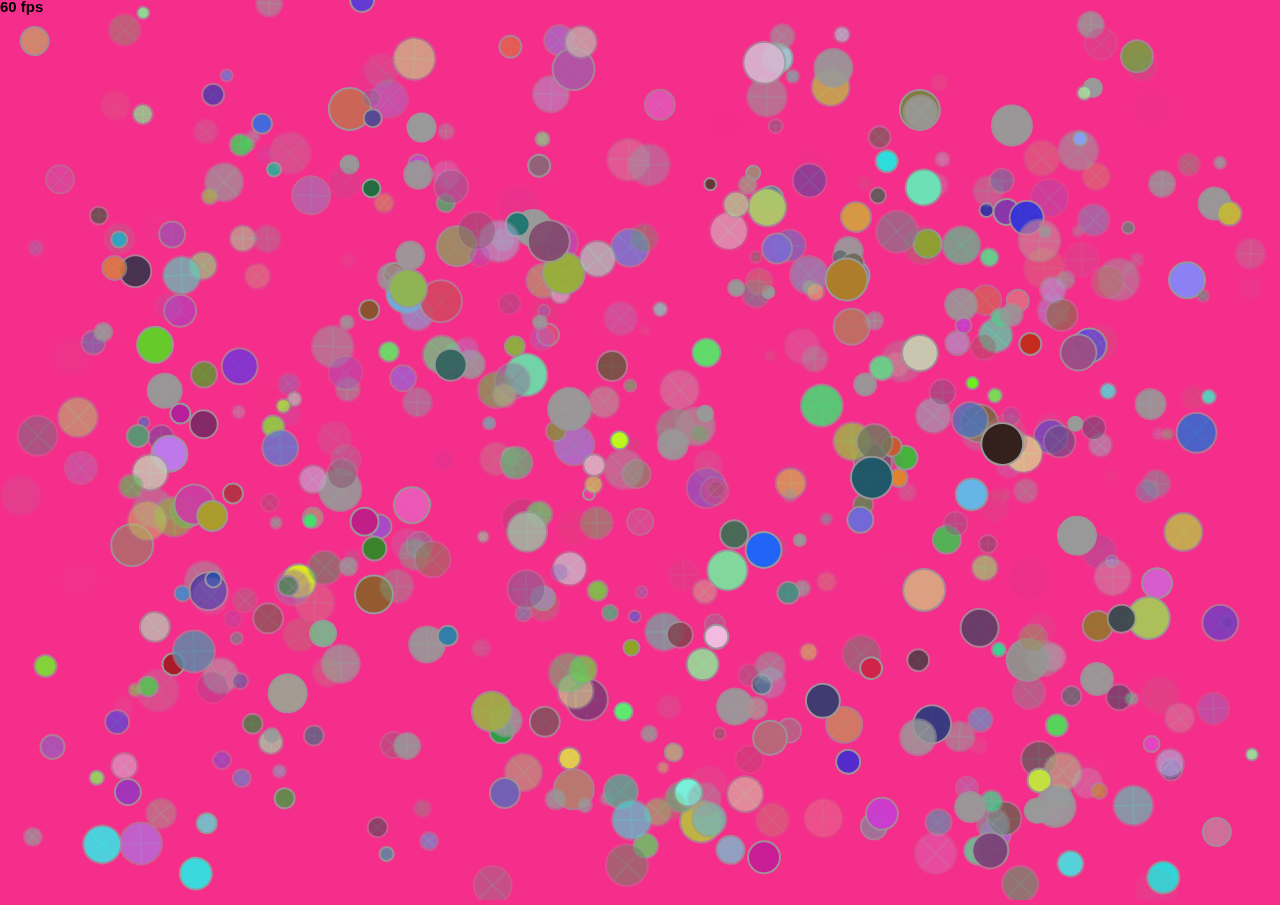
<file: fsd-projects/circularity/index.html>
<!doctype html>

<html>
    <head>
        <meta charset="utf-8">

        <title>Operation Spark || Motion Poem</title>
        <meta name="description" content="Operation Spark Motion Poem">
        <meta name="author" content="operationspark.org">
        <meta name="viewport" content="width=device-width, initial-scale=1.0">
        
        <link href="css/bootstrap.min.css" rel="stylesheet" media="screen">
        <link href="css/style.css" rel="stylesheet">

        <!-- all core CreateJS and 3rd party libraries are listed here: -->
        <script src="bower_components/lodash/lodash.min.js"></script>
        <script src="bower_components/easeljs/lib/easeljs-0.8.2.min.js"></script>
        <script src="bower_components/opspark-draw/draw.js"></script>
        <script src="bower_components/racket/racket.js"></script>

        <!-- our app javascript code -->
        <script src="js/opspark.js"></script>
        <script src="js/init.js"></script>
        
        <style type="text/css">
            /*override default styles here*/
        </style>
    </head>
    <body>
        <div>
            <canvas id="canvas" width="500" height="500"></canvas>
        </div>
        <script id="motion-poem">
            (function(){
                init(window);
                window.opspark.makeGame();
            })();
        </script>
    </body>

</html>
</file>
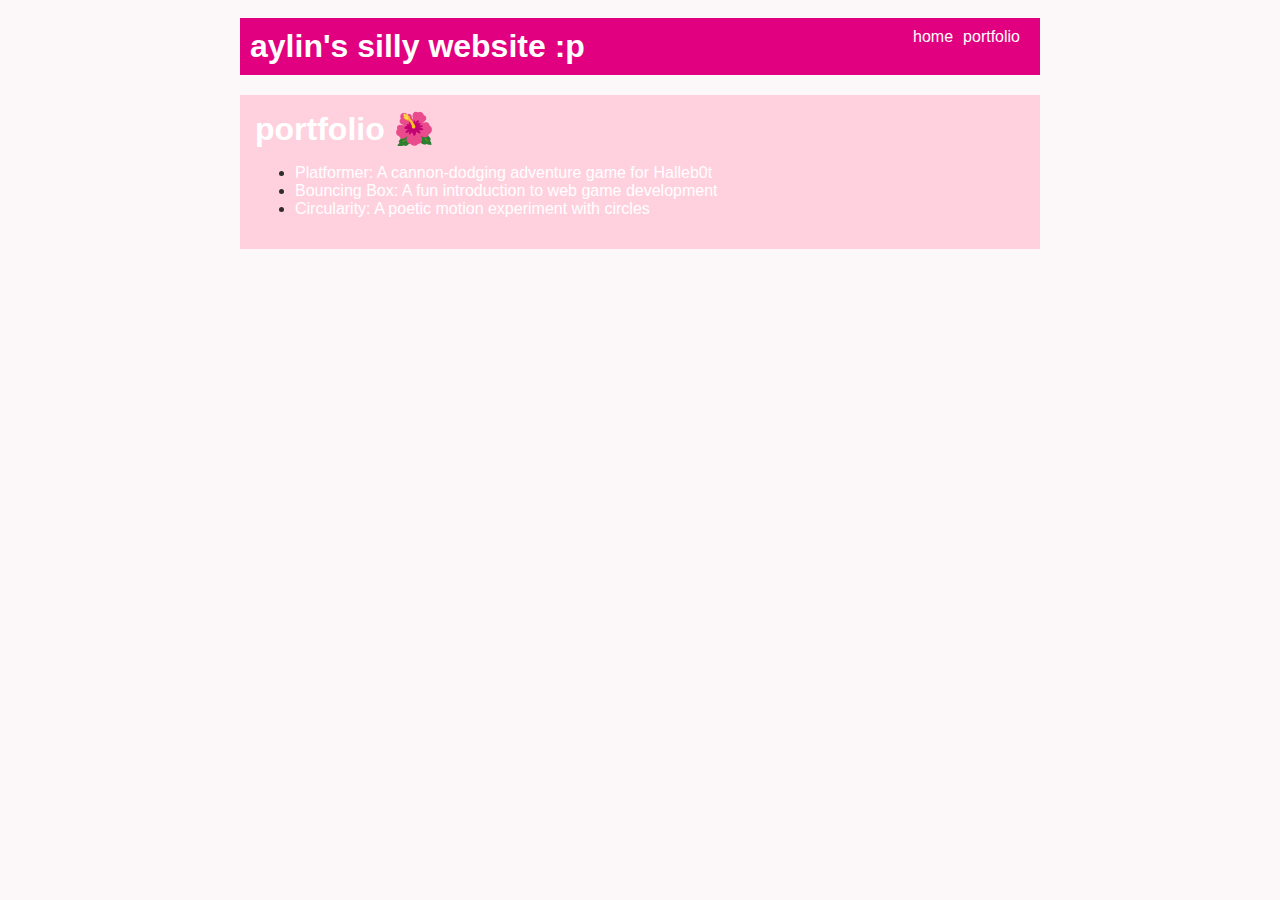
<file: portfolio.html>
<!DOCTYPE html>
<html>
  <head>
    <title>aylin's silly website</title>
    <link rel="stylesheet" href="style.css">
  </head>

  <body>
    <!-- All content goes here -->
    <div id="all-contents">
      <nav>
       <h1>aylin's silly website :p</h1>
       <ul id="nav-ul">
        <li class="nav li">
            <a href="index.html">home</a>
        </li>
        <li class="nav-li">
            <a href="portfolio.html">portfolio </a>
        </li>
       </ul>
      </nav>

      <main>
     <div class="content">
        <h1>portfolio 🌺 </h1>
        <ul id="portfolio">
<li>
  <a href="fsd-projects/platformer/">Platformer: A cannon-dodging adventure game for Halleb0t</a>
</li>
<li>
  <a href="fsd-projects/bouncing-box/">Bouncing Box: A fun introduction to web game development</a>
</li>
<li>
  <a href="fsd-projects/circularity/">Circularity: A poetic motion experiment with circles</a>
</li>
        </ul>
     </div>
      </main>
    </div>
  </body>
</html>
</file>
<file: fsd-projects/circularity/css/style.css>
body {
    background-color: rgb(245, 46, 139);
}
</file>
<file: style.css>
body {
    background: rgb(252,248,249);
    color: rgb(45, 45, 45);
    padding: 10px;
    font-family: Arial, sans-serif;
}

#all-contents {
    max-width: 800px;
    margin: auto;
}

/* navigation menu */
nav {
    background: rgb(225, 0, 127);
    margin: 0 auto;
    display: flex;
    padding: 10px;
}

h1 {
    display: flex;
    align-items: center;
    color: white;
    flex: 1;
    margin: 0;
}

#nav-ul {
    list-style-type: none;
    margin: 0;
    padding: 0;
    display: flex;
}

.nav-li {
    display: inline-block;
    padding: 0 10px;
}

a {
    text-decoration: none;
    color: #fff;
}

/*main container area beneath menu*/
main {
    background: rgb(255, 209, 223);
    display: flex;
    margin-top: 20px;
}

.sidebar {
    margin-right: 25px;
    padding: 10px;
}

.sidebar-img {
    width: 200px;
}

.content {
    flex: 1;
    padding: 15px; 
}

/* interests section styles */
#interests {
    border: 4px rgb(225, 0, 127) ridge;
    padding: 8px;
    margin-top: 20px;
}

h2, h3 {
    margin: 0px;
}
</file>
